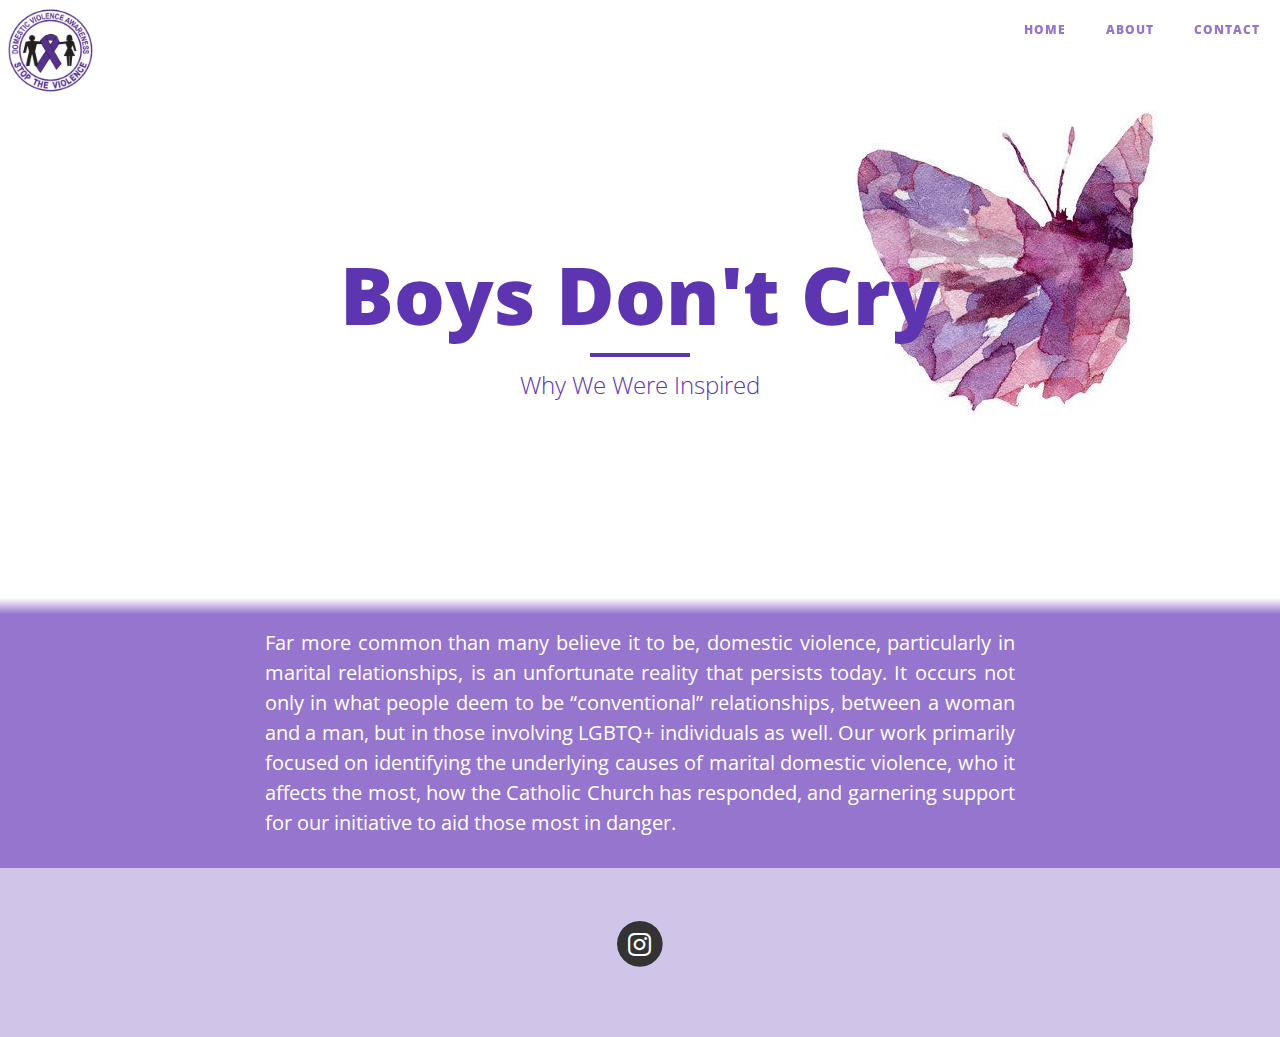
<file: index.html>
<!DOCTYPE html>
<html lang="en">

<head>

    <meta charset="utf-8">
    <meta http-equiv="X-UA-Compatible" content="IE=edge">
    <meta name="viewport" content="width=device-width, initial-scale=1">
    <meta name="description" content="">
    <meta name="author" content="">

    <title>Boys Don't Cry</title>

    <!-- Bootstrap Core CSS -->
    <link href="vendor/bootstrap/css/bootstrap.min.css" rel="stylesheet">

    <!-- Theme CSS -->
    <link href="css/clean-blog.css" rel="stylesheet">

    <!-- Custom Fonts -->
    <link href="vendor/font-awesome/css/font-awesome.min.css" rel="stylesheet" type="text/css">
    <link href='https://fonts.googleapis.com/css?family=Lora:400,700,400italic,700italic' rel='stylesheet' type='text/css'>
    <link href='https://fonts.googleapis.com/css?family=Open+Sans:300italic,400italic,600italic,700italic,800italic,400,300,600,700,800' rel='stylesheet' type='text/css'>

    <!-- HTML5 Shim and Respond.js IE8 support of HTML5 elements and media queries -->
    <!-- WARNING: Respond.js doesn't work if you view the page via file:// -->
    <!--[if lt IE 9]>
        <script src="https://oss.maxcdn.com/libs/html5shiv/3.7.0/html5shiv.js"></script>
        <script src="https://oss.maxcdn.com/libs/respond.js/1.4.2/respond.min.js"></script>
    <![endif]-->

</head>

<body>

    <!-- Navigation -->
    <nav class="navbar navbar-default navbar-custom navbar-fixed-top">
        <div class="container-fluid">
            <!-- Brand and toggle get grouped for better mobile display -->
            <div class="navbar-header page-scroll">
                <button type="button" class="navbar-toggle" data-toggle="collapse" data-target="#bs-example-navbar-collapse-1">
                    <span class="sr-only">Toggle navigation</span>
                    Menu <i class="fa fa-bars"></i>
                </button>
            </div>

            <!-- Collect the nav links, forms, and other content for toggling -->
            <div class="collapse navbar-collapse" id="bs-example-navbar-collapse-1">
                <ul class="nav navbar-nav navbar-right">
                    <li>
                        <a href="index.html">Home</a>
                    </li>
                    <li>
						<div class="dropdown">
                        	<a id="dropbtn">About</a>
							<div class="dropdown-content">
								<a href="see.html">See</a>
								<a href="judge.html">Judge</a>
								<a href="act.html">Act</a>
							</div>
						</div>
                    </li>
                    <li>
                        <a href="https://www.safehorizon.org/get-informed/contact-us/">Contact</a>
                    </li>
                </ul>
            </div>
            <!-- /.navbar-collapse -->
        </div>
        <!-- /.container -->
    </nav>

    <!-- Page Header -->
    <!-- Set your background image for this header on the line below. -->
    <header class="intro-header">
		<div>
          <span class= "crest"><img src="img/crest.gif" id="home"></span>
		</div>
        <div class="container">
            <div class="row">
                <div class="col-lg-8 col-lg-offset-2 col-md-10 col-md-offset-1">
                    <div class="site-heading">
                        <h1>Boys Don't Cry</h1>
                        <hr class="small">
                      <span class="subheading"><a target="_blank" href="https://goo.gl/wafcEd">Why We Were Inspired</a></span>
                    </div>
                </div>
            </div>
        </div>
  </header>
  
    <!-- Main Content -->
	<div class="content">
		<div class="container">
			<div class="row">
				<div class="col-lg-8 col-lg-offset-2 col-md-10 col-md-offset-1">
					<!-- Stuff goes here -->
                  <p>Far more common than many believe it to be, domestic violence, particularly in marital relationships, is an unfortunate reality that persists today.  It occurs not only in what people deem to be “conventional” relationships, between a woman and a man, but in those involving LGBTQ+ individuals as well. Our work primarily focused on identifying the underlying causes of marital domestic violence, who it affects the most, how the Catholic Church has responded, and garnering support for our initiative to aid those most in danger.<br>
                  </p>
				</div>
			</div>
		</div>
	</div>

		<!-- Footer -->
		<footer>
			<div class="container">
				<div class="row">
					<div class="col-lg-8 col-lg-offset-2 col-md-10 col-md-offset-1">
						<ul class="list-inline text-center">
							<li>
								<a target="_blank" href="https://www.instagram.com/safehorizon/?hl=en">
									<span class="fa-stack fa-lg">
										<i class="fa fa-circle fa-stack-2x"></i>
										<i class="fa fa-instagram fa-stack-1x fa-inverse"></i>
									</span>
								</a>
							</li> 
						</ul>
					</div>
				</div>
			</div>
    </footer>

    <!-- jQuery -->
    <script src="vendor/jquery/jquery.min.js"></script>

    <!-- Bootstrap Core JavaScript -->
    <script src="vendor/bootstrap/js/bootstrap.min.js"></script>

    <!-- Contact Form JavaScript -->
    <script src="js/jqBootstrapValidation.js"></script>
    <script src="js/contact_me.js"></script>

    <!-- Theme JavaScript -->
    <script src="js/clean-blog.min.js"></script>

</body>

</html>
</file>
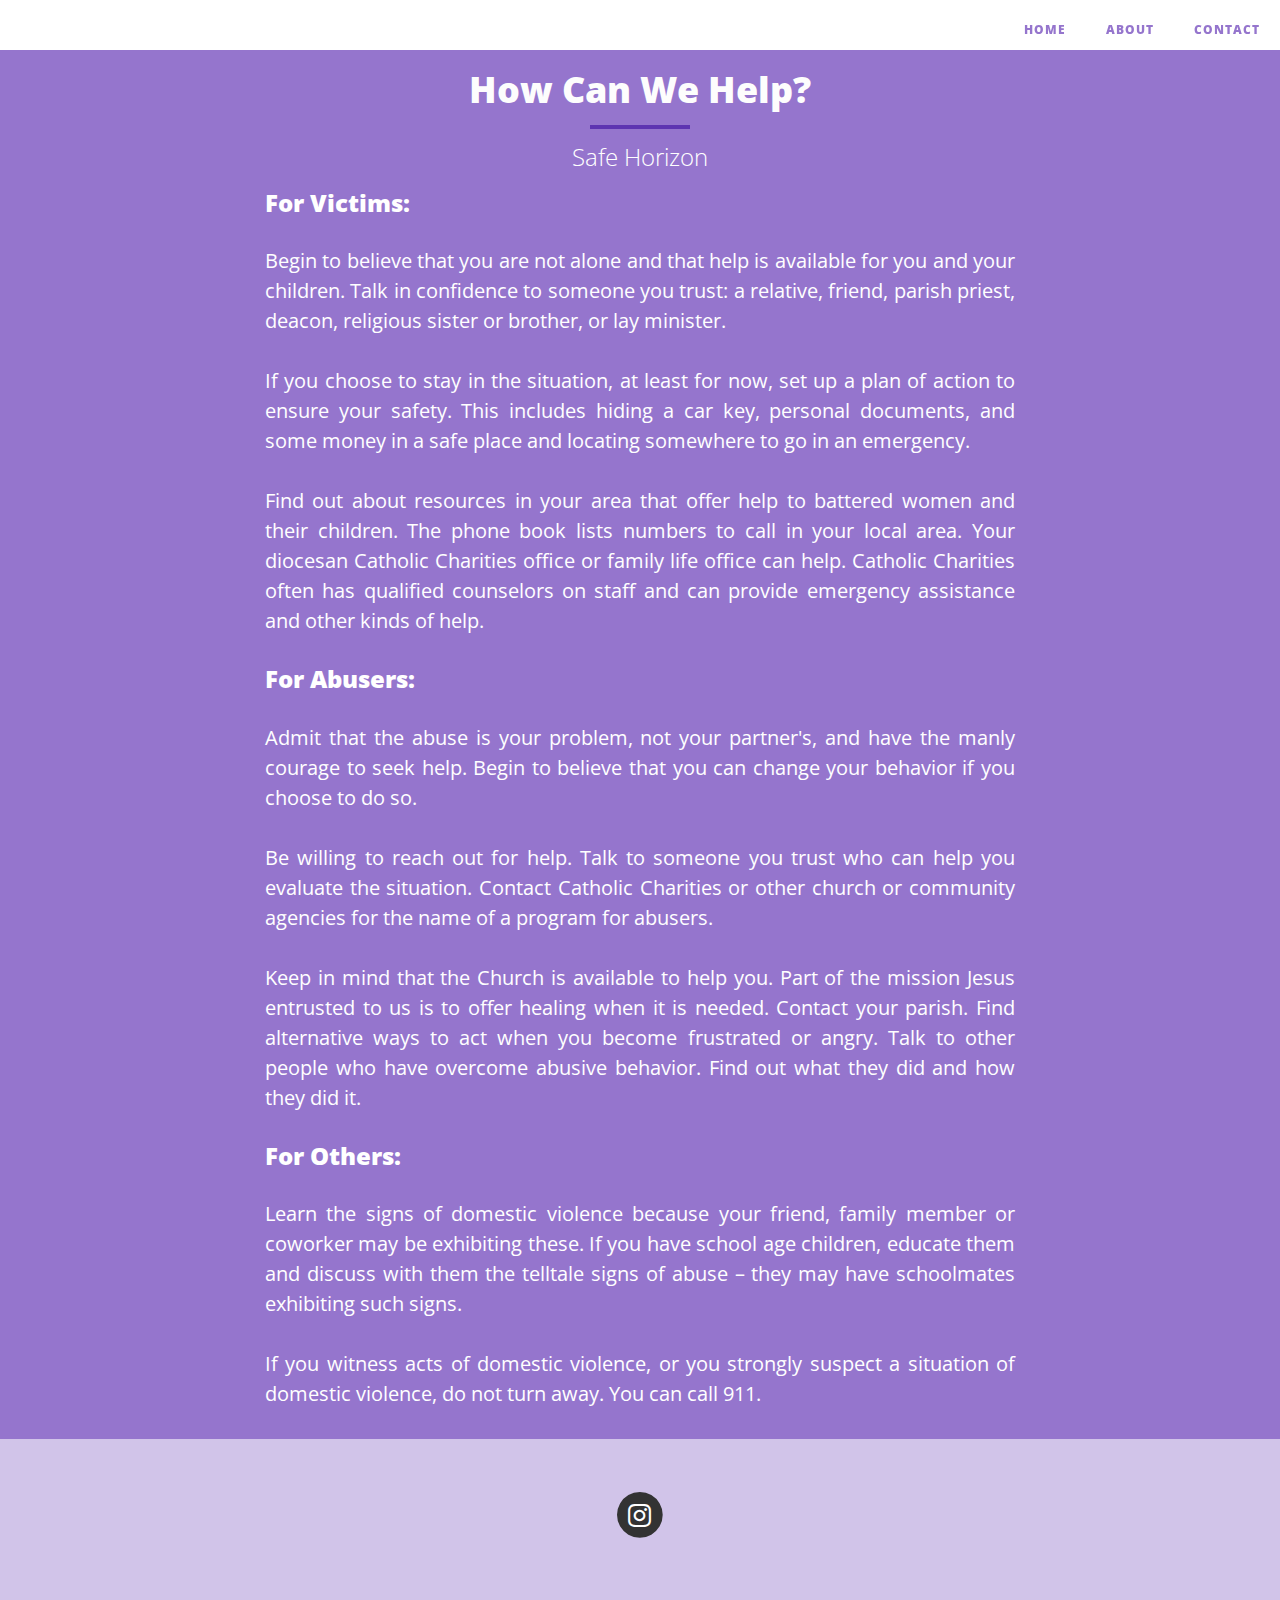
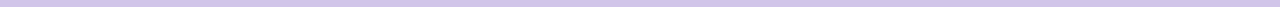
<file: act.html>
<!DOCTYPE html>
<html lang="en">

<head>

    <meta charset="utf-8">
    <meta http-equiv="X-UA-Compatible" content="IE=edge">
    <meta name="viewport" content="width=device-width, initial-scale=1">
    <meta name="description" content="">
    <meta name="author" content="">

    <title>Clean Blog</title>

    <!-- Bootstrap Core CSS -->
    <link href="vendor/bootstrap/css/bootstrap.min.css" rel="stylesheet">

    <!-- Theme CSS -->
    <link href="css/clean-blog.css" rel="stylesheet">

    <!-- Custom Fonts -->
    <link href="vendor/font-awesome/css/font-awesome.min.css" rel="stylesheet" type="text/css">
    <link href='https://fonts.googleapis.com/css?family=Lora:400,700,400italic,700italic' rel='stylesheet' type='text/css'>
    <link href='https://fonts.googleapis.com/css?family=Open+Sans:300italic,400italic,600italic,700italic,800italic,400,300,600,700,800' rel='stylesheet' type='text/css'>

    <!-- HTML5 Shim and Respond.js IE8 support of HTML5 elements and media queries -->
    <!-- WARNING: Respond.js doesn't work if you view the page via file:// -->
    <!--[if lt IE 9]>
        <script src="https://oss.maxcdn.com/libs/html5shiv/3.7.0/html5shiv.js"></script>
        <script src="https://oss.maxcdn.com/libs/respond.js/1.4.2/respond.min.js"></script>
    <![endif]-->

</head>

<body>

    <!-- Navigation -->
    <nav class="navbar navbar-default navbar-custom navbar-fixed-top">
        <div class="container-fluid">
            <!-- Brand and toggle get grouped for better mobile display -->
            <div class="navbar-header page-scroll">
                <button type="button" class="navbar-toggle" data-toggle="collapse" data-target="#bs-example-navbar-collapse-1">
                    <span class="sr-only">Toggle navigation</span>
                    Menu <i class="fa fa-bars"></i>
                </button>
            </div>

            <!-- Collect the nav links, forms, and other content for toggling -->
            <div class="collapse navbar-collapse" id="bs-example-navbar-collapse-1">
                <ul class="nav navbar-nav navbar-right">
                    <li>
                        <a href="index.html">Home</a>
                    </li>
                    <li>
						<div class="dropdown">
                        	<a id="dropbtn">About</a>
							<div class="dropdown-content">
								<a href="see.html">See</a>
								<a href="judge.html">Judge</a>
								<a href="act.html">Act</a>
							</div>
						</div>
                    </li>
                    <li>
                        <a href="https://www.safehorizon.org/get-informed/contact-us/">Contact</a>
                    </li>
                </ul>
            </div>
            <!-- /.navbar-collapse -->
        </div>
        <!-- /.container -->
    </nav>

    <!-- Page Header -->
    <!-- Set your background image for this header on the line below. -->
    <header class="About-Header">
        <div class="container">
            <div class="row">
                <div class="col-lg-8 col-lg-offset-2 col-md-10 col-md-offset-1">
                    <div class="site-heading">
                        <h1>How Can We Help?</h1>
                        <hr class="small">
                      <span class="about-subheading"><a target="_blank" href="https://www.safehorizon.org">Safe Horizon</a></span>
                    </div>
                </div>
            </div>
        </div>
  </header>
  
    <!-- Main Content -->
	<div class="about-content">
		<div class="container">
			<div class="row">
				<div class="col-lg-8 col-lg-offset-2 col-md-10 col-md-offset-1">
					<!-- Stuff goes here -->
                  <h3>For Victims:</h3>
                  <p>Begin to believe that you are not alone and that help is available for you and your children.
Talk in confidence to someone you trust: a relative, friend, parish priest, deacon, religious sister or brother, or lay minister.<br></p>
                  <p>If you choose to stay in the situation, at least for now, set up a plan of action to ensure your safety. This includes hiding a car key, personal documents, and some money in a safe place and locating somewhere to go in an emergency.<br></p>
                  <p>Find out about resources in your area that offer help to battered women and their children. The phone book lists numbers to call in your local area. Your diocesan Catholic Charities office or family life office can help. Catholic Charities often has qualified counselors on staff and can provide emergency assistance and other kinds of help.<br></p>
                  <h3>For Abusers:</h3>
                  <p>Admit that the abuse is your problem, not your partner's, and have the manly courage to seek help. Begin to believe that you can change your behavior if you choose to do so.<br></p>
                  <p>Be willing to reach out for help. Talk to someone you trust who can help you evaluate the situation. Contact Catholic Charities or other church or community agencies for the name of a program for abusers.<br></p>
                  <p>Keep in mind that the Church is available to help you. Part of the mission Jesus entrusted to us is to offer healing when it is needed. Contact your parish.
Find alternative ways to act when you become frustrated or angry. Talk to other people who have overcome abusive behavior. Find out what they did and how they did it.<br></p>
                  <h3>For Others:</h3>
                  <p>Learn the signs of domestic violence because your friend, family member or coworker may be exhibiting these. If you have school age children, educate them and discuss with them the telltale signs of abuse – they may have schoolmates exhibiting such signs.<br>
                  </p>
                  <p>If you witness acts of domestic violence, or you strongly suspect a situation of domestic violence, do not turn away. You can call 911.  </p>
				</div>
			</div>
		</div>
	</div>

		<!-- Footer -->
		<footer>
			<div class="container">
				<div class="row">
					<div class="col-lg-8 col-lg-offset-2 col-md-10 col-md-offset-1">
						<ul class="list-inline text-center">
							<li>
								<a target="_blank" href="https://www.instagram.com/safehorizon/?hl=en">
									<span class="fa-stack fa-lg">
										<i class="fa fa-circle fa-stack-2x"></i>
										<i class="fa fa-instagram fa-stack-1x fa-inverse"></i>
									</span>
								</a>
							</li> 
						</ul>
					</div>
				</div>
			</div>
    </footer>

    <!-- jQuery -->
    <script src="vendor/jquery/jquery.min.js"></script>

    <!-- Bootstrap Core JavaScript -->
    <script src="vendor/bootstrap/js/bootstrap.min.js"></script>

    <!-- Contact Form JavaScript -->
    <script src="js/jqBootstrapValidation.js"></script>
    <script src="js/contact_me.js"></script>

    <!-- Theme JavaScript -->
    <script src="js/clean-blog.min.js"></script>

</body>

</html>
</file>
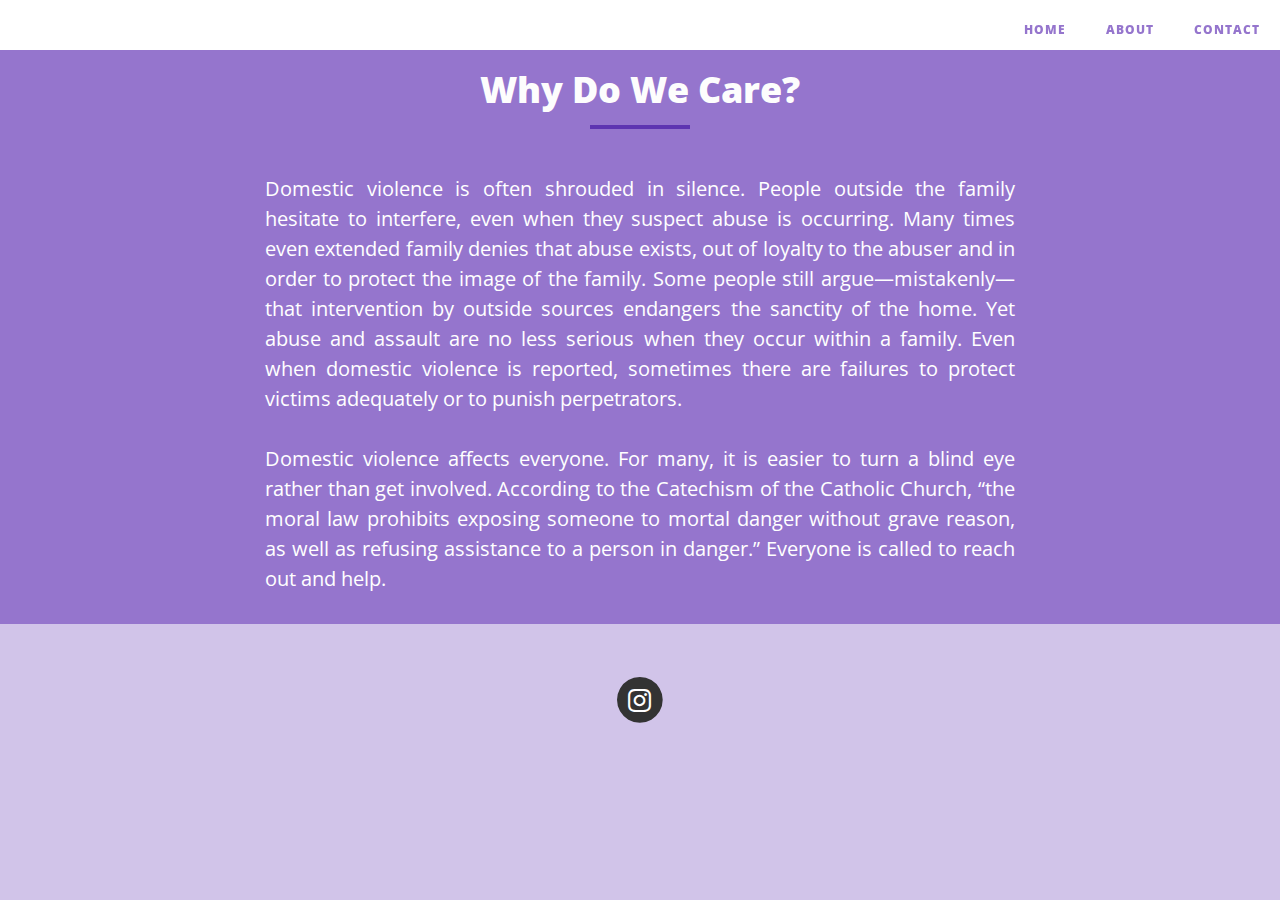
<file: judge.html>
<!DOCTYPE html>
<html lang="en">

<head>

    <meta charset="utf-8">
    <meta http-equiv="X-UA-Compatible" content="IE=edge">
    <meta name="viewport" content="width=device-width, initial-scale=1">
    <meta name="description" content="">
    <meta name="author" content="">

    <title>Clean Blog</title>

    <!-- Bootstrap Core CSS -->
    <link href="vendor/bootstrap/css/bootstrap.min.css" rel="stylesheet">

    <!-- Theme CSS -->
    <link href="css/clean-blog.css" rel="stylesheet">

    <!-- Custom Fonts -->
    <link href="vendor/font-awesome/css/font-awesome.min.css" rel="stylesheet" type="text/css">
    <link href='https://fonts.googleapis.com/css?family=Lora:400,700,400italic,700italic' rel='stylesheet' type='text/css'>
    <link href='https://fonts.googleapis.com/css?family=Open+Sans:300italic,400italic,600italic,700italic,800italic,400,300,600,700,800' rel='stylesheet' type='text/css'>

    <!-- HTML5 Shim and Respond.js IE8 support of HTML5 elements and media queries -->
    <!-- WARNING: Respond.js doesn't work if you view the page via file:// -->
    <!--[if lt IE 9]>
        <script src="https://oss.maxcdn.com/libs/html5shiv/3.7.0/html5shiv.js"></script>
        <script src="https://oss.maxcdn.com/libs/respond.js/1.4.2/respond.min.js"></script>
    <![endif]-->

</head>

<body>

    <!-- Navigation -->
    <nav class="navbar navbar-default navbar-custom navbar-fixed-top">
        <div class="container-fluid">
            <!-- Brand and toggle get grouped for better mobile display -->
            <div class="navbar-header page-scroll">
                <button type="button" class="navbar-toggle" data-toggle="collapse" data-target="#bs-example-navbar-collapse-1">
                    <span class="sr-only">Toggle navigation</span>
                    Menu <i class="fa fa-bars"></i>
                </button>
            </div>

            <!-- Collect the nav links, forms, and other content for toggling -->
            <div class="collapse navbar-collapse" id="bs-example-navbar-collapse-1">
                <ul class="nav navbar-nav navbar-right">
                    <li>
                        <a href="index.html">Home</a>
                    </li>
                    <li>
						<div class="dropdown">
                        	<a id="dropbtn">About</a>
							<div class="dropdown-content">
								<a href="see.html">See</a>
								<a href="judge.html">Judge</a>
								<a href="act.html">Act</a>
							</div>
						</div>
                    </li>
                    <li>
                        <a href="https://www.safehorizon.org/get-informed/contact-us/">Contact</a>
                    </li>
                </ul>
            </div>
            <!-- /.navbar-collapse -->
        </div>
        <!-- /.container -->
    </nav>

    <!-- Page Header -->
    <!-- Set your background image for this header on the line below. -->
    <header class="About-Header">
        <div class="container">
            <div class="row">
                <div class="col-lg-8 col-lg-offset-2 col-md-10 col-md-offset-1">
                    <div class="site-heading">
                        <h1>Why Do We Care?</h1>
                        <hr class="small">
                    </div>
                </div>
            </div>
        </div>
  </header>
  
    <!-- Main Content -->
	<div class="about-content">
		<div class="container">
			<div class="row">
				<div class="col-lg-8 col-lg-offset-2 col-md-10 col-md-offset-1">
					<!-- Stuff goes here -->
                  <p>Domestic violence is often shrouded in silence. People outside the family hesitate to interfere, even when they suspect abuse is occurring. Many times even extended family denies that abuse exists, out of loyalty to the abuser and in order to protect the image of the family. Some people still argue—mistakenly—that intervention by outside sources endangers the sanctity of the home. Yet abuse and assault are no less serious when they occur within a family. Even when domestic violence is reported, sometimes there are failures to protect victims adequately or to punish perpetrators.</p>
                  <p>Domestic violence affects everyone.  For many, it is easier to turn a blind eye rather than get involved.   According to the Catechism of the Catholic Church, “the moral law prohibits exposing someone to mortal danger without grave reason, as well as refusing assistance to a person in danger.”  Everyone is called to reach out and help.<br>
                  </p>
				</div>
			</div>
		</div>
	</div>

		<!-- Footer -->
		<footer>
			<div class="container">
				<div class="row">
					<div class="col-lg-8 col-lg-offset-2 col-md-10 col-md-offset-1">
						<ul class="list-inline text-center">
							<li>
								<a target="_blank" href="https://www.instagram.com/safehorizon/?hl=en">
									<span class="fa-stack fa-lg">
										<i class="fa fa-circle fa-stack-2x"></i>
										<i class="fa fa-instagram fa-stack-1x fa-inverse"></i>
									</span>
								</a>
							</li> 
						</ul>
					</div>
				</div>
			</div>
    </footer>

    <!-- jQuery -->
    <script src="vendor/jquery/jquery.min.js"></script>

    <!-- Bootstrap Core JavaScript -->
    <script src="vendor/bootstrap/js/bootstrap.min.js"></script>

    <!-- Contact Form JavaScript -->
    <script src="js/jqBootstrapValidation.js"></script>
    <script src="js/contact_me.js"></script>

    <!-- Theme JavaScript -->
    <script src="js/clean-blog.min.js"></script>

</body>

</html>
</file>
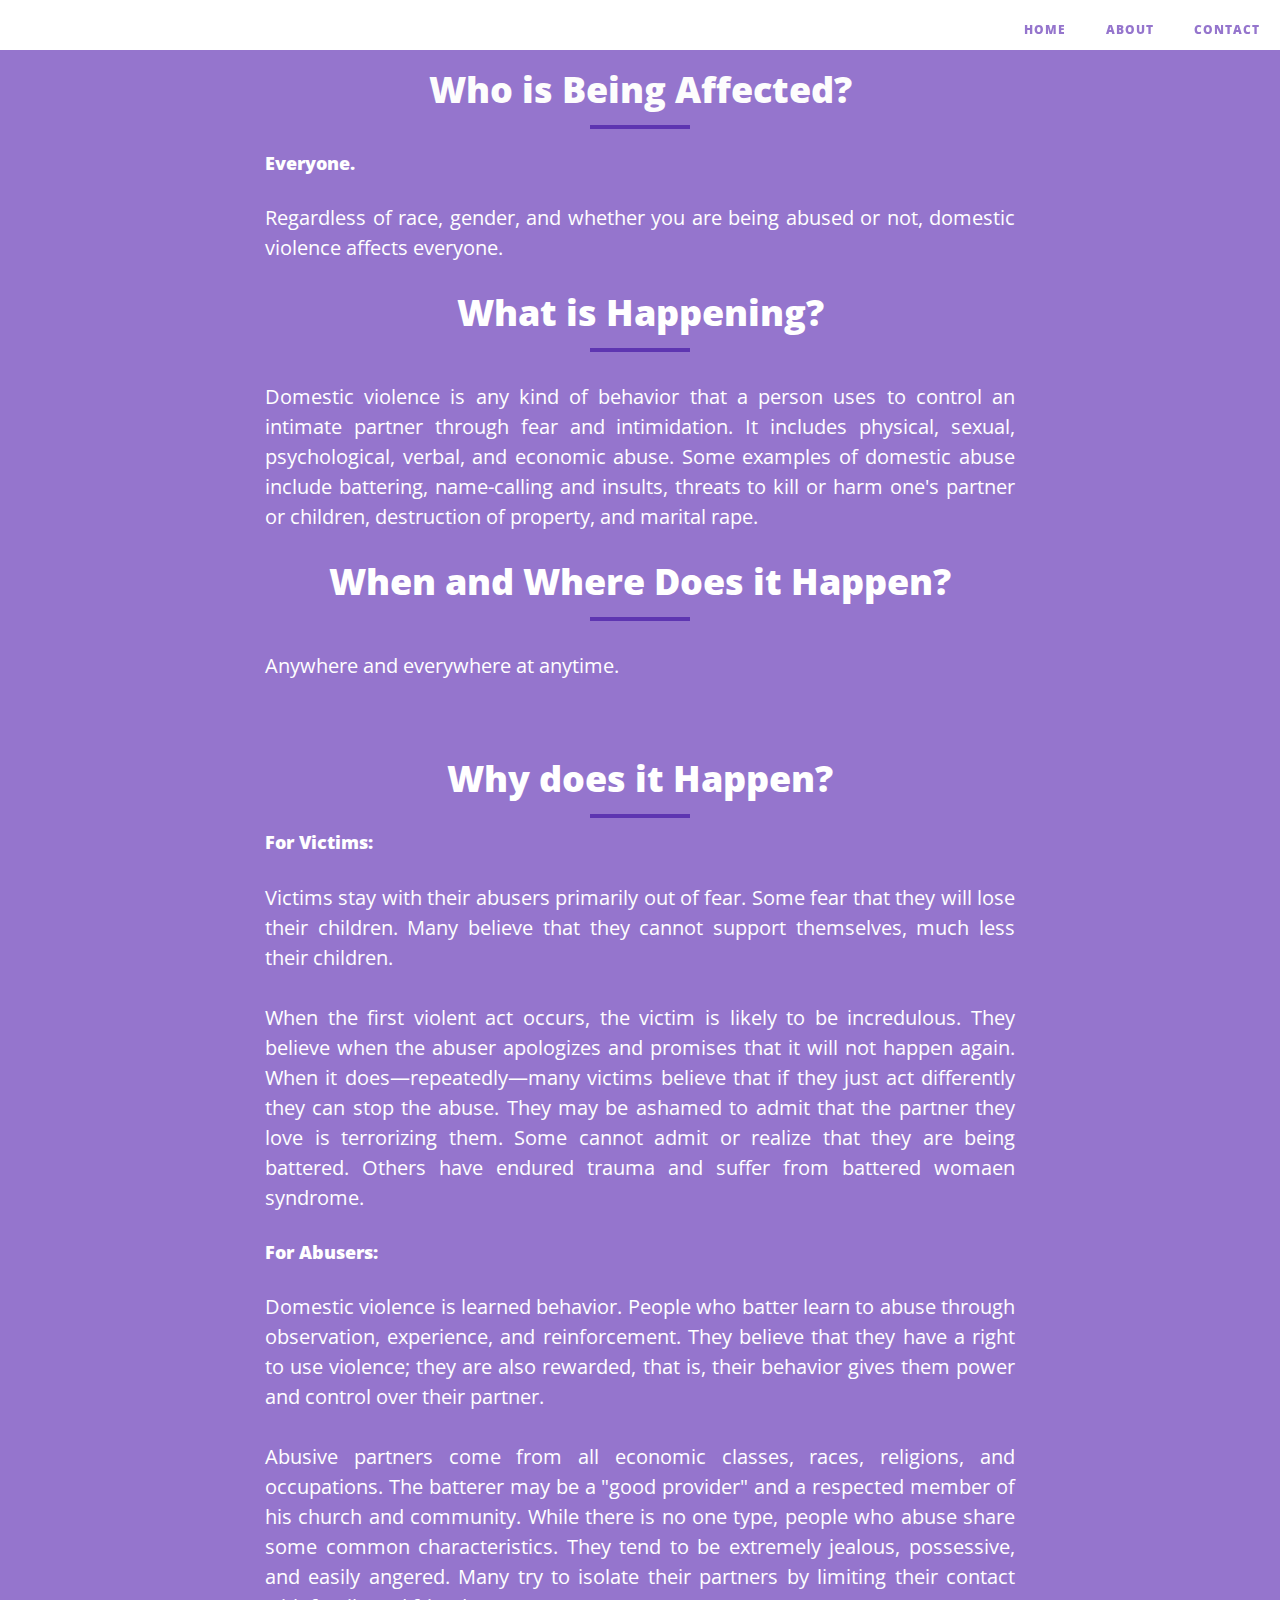
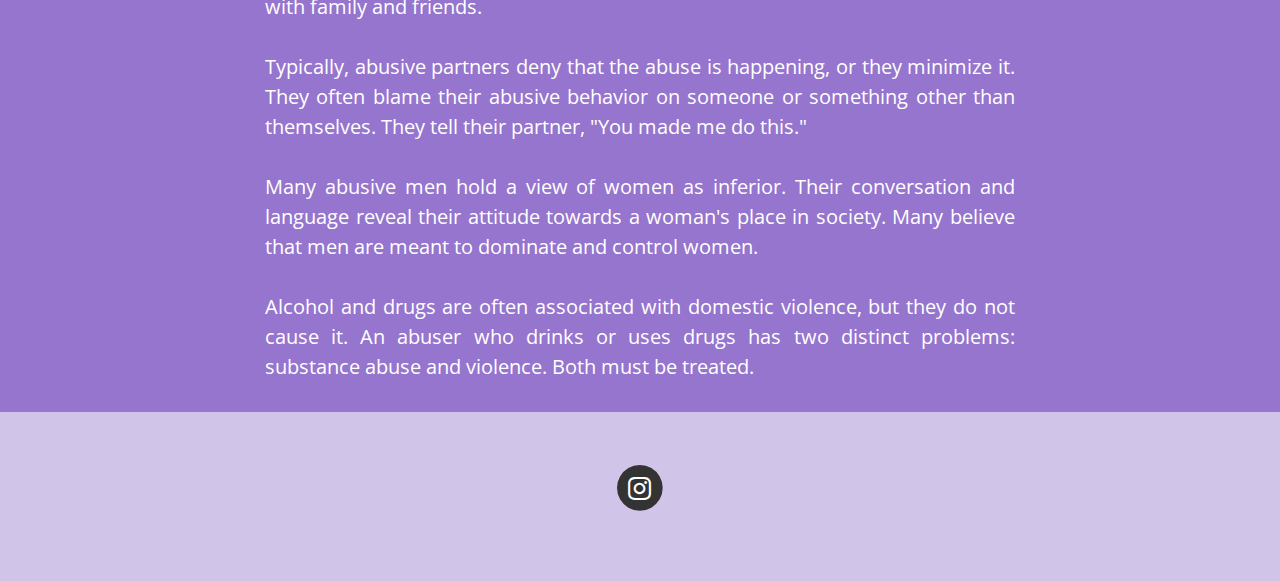
<file: see.html>
<!DOCTYPE html>
<html lang="en">

<head>

    <meta charset="utf-8">
    <meta http-equiv="X-UA-Compatible" content="IE=edge">
    <meta name="viewport" content="width=device-width, initial-scale=1">
    <meta name="description" content="">
    <meta name="author" content="">

    <title>Clean Blog</title>

    <!-- Bootstrap Core CSS -->
    <link href="vendor/bootstrap/css/bootstrap.min.css" rel="stylesheet">

    <!-- Theme CSS -->
    <link href="css/clean-blog.css" rel="stylesheet">

    <!-- Custom Fonts -->
    <link href="vendor/font-awesome/css/font-awesome.min.css" rel="stylesheet" type="text/css">
    <link href='https://fonts.googleapis.com/css?family=Lora:400,700,400italic,700italic' rel='stylesheet' type='text/css'>
    <link href='https://fonts.googleapis.com/css?family=Open+Sans:300italic,400italic,600italic,700italic,800italic,400,300,600,700,800' rel='stylesheet' type='text/css'>

    <!-- HTML5 Shim and Respond.js IE8 support of HTML5 elements and media queries -->
    <!-- WARNING: Respond.js doesn't work if you view the page via file:// -->
    <!--[if lt IE 9]>
        <script src="https://oss.maxcdn.com/libs/html5shiv/3.7.0/html5shiv.js"></script>
        <script src="https://oss.maxcdn.com/libs/respond.js/1.4.2/respond.min.js"></script>
    <![endif]-->

</head>

<body>

    <!-- Navigation -->
    <nav class="navbar navbar-default navbar-custom navbar-fixed-top">
        <div class="container-fluid">
            <!-- Brand and toggle get grouped for better mobile display -->
            <div class="navbar-header page-scroll">
                <button type="button" class="navbar-toggle" data-toggle="collapse" data-target="#bs-example-navbar-collapse-1">
                    <span class="sr-only">Toggle navigation</span>
                    Menu <i class="fa fa-bars"></i>
                </button>
            </div>

            <!-- Collect the nav links, forms, and other content for toggling -->
            <div class="collapse navbar-collapse" id="bs-example-navbar-collapse-1">
                <ul class="nav navbar-nav navbar-right">
                    <li>
                        <a href="index.html">Home</a>
                    </li>
                    <li>
						<div class="dropdown">
                        	<a id="dropbtn">About</a>
							<div class="dropdown-content">
								<a href="see.html">See</a>
								<a href="judge.html">Judge</a>
								<a href="act.html">Act</a>
							</div>
						</div>
                    </li>
                    <li>
                        <a href="https://www.safehorizon.org/get-informed/contact-us/">Contact</a>
                    </li>
                </ul>
            </div>
            <!-- /.navbar-collapse -->
        </div>
        <!-- /.container -->
    </nav>

    <!-- Page Header -->
    <!-- Set your background image for this header on the line below. -->
    <header class="About-Header">
        <div class="container">
            <div class="row">
                <div class="col-lg-8 col-lg-offset-2 col-md-10 col-md-offset-1">
                    <div class="site-heading">
                        <h1>Who is Being Affected?</h1>
                        <hr class="small">
                    </div>
                </div>
            </div>
        </div>
  </header>
  
    <!-- Main Content -->
	<div class="about-content">
		<div class="container">
			<div class="row">
				<div class="col-lg-8 col-lg-offset-2 col-md-10 col-md-offset-1">
					<!-- Stuff goes here -->
                  <h4>Everyone.</h4>
                  <p>Regardless of race, gender, and whether you are being abused or not, domestic violence affects everyone.<br></p>
                  </p>
                  
                  <center><h1>What is Happening?</h1></center>
                  <hr class="small">
                  
                  <p>Domestic violence is any kind of behavior that a person uses to control an intimate partner through fear and intimidation. It includes physical, sexual, psychological, verbal, and economic abuse. Some examples of domestic abuse include battering, name-calling and insults, threats to kill or harm one's partner or children, destruction of property, and marital rape.<br>
                  </p>
                  
                  <center><h1>When and Where Does it Happen?</h1></center>
                  <hr class="small">
                  <p>Anywhere and everywhere at anytime.</p>
                  <br>
                  
                  <center><h1>Why does it Happen?</h1></center>
                  <hr class="small">
              
                  <h4>For Victims:</h4>
                  <p>Victims stay with their abusers primarily out of fear. Some fear that they will lose their children. Many believe that they cannot support themselves, much less their children.<br></p>
                  <p>When the first violent act occurs, the victim is likely to be incredulous. They believe when the abuser apologizes and promises that it will not happen again. When it does—repeatedly—many victims believe that if they just act differently they can stop the abuse. They may be ashamed to admit that the partner they love is terrorizing them. Some cannot admit or realize that they are being battered. Others have endured trauma and suffer from battered womaen syndrome.<br></p>
                  
              
                  <h4>For Abusers:</h4>
                  <p>Domestic violence is learned behavior. People who batter learn to abuse through observation, experience, and reinforcement. They believe that they have a right to use violence; they are also rewarded, that is, their behavior gives them power and control over their partner.<br></p>
                  <p>Abusive partners come from all economic classes, races, religions, and occupations. The batterer may be a "good provider" and a respected member of his church and community. While there is no one type, people who abuse share some common characteristics. They tend to be extremely jealous, possessive, and easily angered. Many try to isolate their partners by limiting their contact with family and friends.<br></p>
                  <p>Typically, abusive partners deny that the abuse is happening, or they minimize it. They often blame their abusive behavior on someone or something other than themselves. They tell their partner, "You made me do this."<br></p>
                  <p>Many abusive men hold a view of women as inferior. Their conversation and language reveal their attitude towards a woman's place in society. Many believe that men are meant to dominate and control women.<br></p>
                  <p>Alcohol and drugs are often associated with domestic violence, but they do not cause it. An abuser who drinks or uses drugs has two distinct problems: substance abuse and violence. Both must be treated.<br></p>
                  
				</div>
			</div>
		</div>
	</div>

		<!-- Footer -->
		<footer>
			<div class="container">
				<div class="row">
					<div class="col-lg-8 col-lg-offset-2 col-md-10 col-md-offset-1">
						<ul class="list-inline text-center">
							<li>
								<a target="_blank" href="https://www.instagram.com/safehorizon/?hl=en">
									<span class="fa-stack fa-lg">
										<i class="fa fa-circle fa-stack-2x"></i>
										<i class="fa fa-instagram fa-stack-1x fa-inverse"></i>
									</span>
								</a>
							</li> 
						</ul>
					</div>
				</div>
			</div>
    </footer>

    <!-- jQuery -->
    <script src="vendor/jquery/jquery.min.js"></script>

    <!-- Bootstrap Core JavaScript -->
    <script src="vendor/bootstrap/js/bootstrap.min.js"></script>

    <!-- Contact Form JavaScript -->
    <script src="js/jqBootstrapValidation.js"></script>
    <script src="js/contact_me.js"></script>

    <!-- Theme JavaScript -->
    <script src="js/clean-blog.min.js"></script>

</body>

</html>
</file>
<file: css/clean-blog.css>
/*!
 * Start Bootstrap - Clean Blog v3.3.7+1 (http://startbootstrap.com/template-overviews/clean-blog)
 * Copyright 2013-2017 Start Bootstrap
 * Licensed under MIT (https://github.com/BlackrockDigital/startbootstrap/blob/gh-pages/LICENSE)
 */
body {
  font-family: 'Open Sans', 'Helvetica Neue', Helvetica, Arial, sans-serif;
  font-size: 20px;
  color: #FFFFFF;
}
p {
  line-height: 1.5;
  margin: 30px 0;
  text-align: justify;
}
p a {
  text-decoration: underline;
}
h1,
h2,
h3,
h4,
h5,
h6 {
  font-family: 'Open Sans', 'Helvetica Neue', Helvetica, Arial, sans-serif;
  font-weight: 800;
}
a {
  -webkit-transition: color .1s linear;
  -moz-transition: color .1s linear;
  -ms-transition: color .1s linear;
  -o-transition: color .1s linear;
  transition: color .1s linear;
  color: #333333;
}
a:hover,
a:focus {
  color: #5E35B1;
}
a img:hover,
a img:focus {
  cursor: zoom-in;
}
blockquote {
  color: #777777;
  font-style: italic;
}
hr.small {
  max-width: 100px;
  margin: 15px auto;
  border-width: 4px;
  border-color: #5E35B1;
}
.navbar-custom {
  position: absolute;
  top: 0;
  left: 0;
  width: 100%;
  z-index: 3;
  font-family: 'Open Sans', 'Helvetica Neue', Helvetica, Arial, sans-serif;
}
.navbar-custom .navbar-brand {
  font-weight: 800;
}
.navbar-custom .navbar-header .navbar-toggle {
  color: #777777;
  font-weight: 800;
  text-transform: uppercase;
  font-size: 12px;
}
.navbar-custom .nav li a {
  text-transform: uppercase;
  font-size: 12px;
  font-weight: 800;
  letter-spacing: 1px;
}
@media only screen and (min-width: 768px) {
  .navbar-custom {
    background: transparent;
    border-bottom: 1px solid transparent;
  }
  .navbar-custom .navbar-brand {
    color: white;
    padding: 20px;
  }
  .navbar-custom .navbar-brand:hover,
  .navbar-custom .navbar-brand:focus {
    color: rgba(255, 255, 255, 0.8);
  }
  .navbar-custom .nav li a {
    color: #9575CD;
    padding: 20px;
  }
  .navbar-custom .nav li a:hover,
  .navbar-custom .nav li a:focus {
    color: #5E35B1;
  }
  .navbar-custom .nav li ul.dropdown-menu a {
    color: #333333;
  }
  .navbar-custom .nav li ul.dropdown-menu a:hover,
  .navbar-custom .nav li ul.dropdown-menu a:focus {
    color: #0085A1;
  }
}
@media only screen and (min-width: 1170px) {
  .navbar-custom {
    -webkit-transition: background-color 0.3s;
    -moz-transition: background-color 0.3s;
    transition: background-color 0.3s;
    /* Force Hardware Acceleration in WebKit */
    -webkit-transform: translate3d(0, 0, 0);
    -moz-transform: translate3d(0, 0, 0);
    -ms-transform: translate3d(0, 0, 0);
    -o-transform: translate3d(0, 0, 0);
    transform: translate3d(0, 0, 0);
    -webkit-backface-visibility: hidden;
    backface-visibility: hidden;
  }
  .navbar-custom.is-fixed {
    /* when the user scrolls down, we hide the header right above the viewport */
    position: fixed;
    top: -61px;
    background-color: rgba(255, 255, 255, 0.9);
    border-bottom: 1px solid #f2f2f2;
    -webkit-transition: -webkit-transform 0.3s;
    -moz-transition: -moz-transform 0.3s;
    transition: transform 0.3s;
  }
  .navbar-custom.is-fixed .navbar-brand {
    color: #333333;
  }
  .navbar-custom.is-fixed .navbar-brand:hover,
  .navbar-custom.is-fixed .navbar-brand:focus {
    color: #0085A1;
  }
  .navbar-custom.is-fixed .nav li a {
    color: #333333;
  }
  .navbar-custom.is-fixed .nav li a:hover,
  .navbar-custom.is-fixed .nav li a:focus {
    color: #0085A1;
  }
  .navbar-custom.is-visible {
    /* if the user changes the scrolling direction, we show the header */
    -webkit-transform: translate3d(0, 100%, 0);
    -moz-transform: translate3d(0, 100%, 0);
    -ms-transform: translate3d(0, 100%, 0);
    -o-transform: translate3d(0, 100%, 0);
    transform: translate3d(0, 100%, 0);
  }
}
.intro-header {
  background-color: #B39DDB;
  background: no-repeat center center;
  background-attachment: scroll;
  -webkit-background-size: cover;
  -moz-background-size: cover;
  background-size: cover;
  -o-background-size: cover;
  margin-bottom: 50px;
}
.intro-header .site-heading,
.intro-header .post-heading,
.intro-header .page-heading {
  padding: 100px 0 50px;
  color: #5E35B1;
}
@media only screen and (min-width: 768px) {
  .intro-header .site-heading,
  .intro-header .post-heading,
  .intro-header .page-heading {
    padding: 150px 0;
  }
}
.intro-header .site-heading,
.intro-header .page-heading {
  text-align: center;
}
.intro-header .site-heading h1,
.intro-header .page-heading h1 {
  margin-top: 0;
  font-size: 50px;
}
.intro-header .site-heading .subheading,
.intro-header .page-heading .subheading {
  font-size: 24px;
  line-height: 1.1;
  display: block;
  font-family: 'Open Sans', 'Helvetica Neue', Helvetica, Arial, sans-serif;
  font-weight: 500;
  margin: 10px 0 0;
}
@media only screen and (min-width: 768px) {
  .intro-header .site-heading h1,
  .intro-header .page-heading h1 {
    font-size: 80px;
  }
}
.intro-header .post-heading h1 {
  font-size: 35px;
}
.intro-header .post-heading .subheading,
.intro-header .post-heading .meta {
  line-height: 1.1;
  display: block;
}
.intro-header .post-heading .subheading {
  font-family: 'Open Sans', 'Helvetica Neue', Helvetica, Arial, sans-serif;
  font-size: 24px;
  margin: 10px 0 30px;
  font-weight: 600;
}
.intro-header .post-heading .meta {
  font-family: 'Lora', 'Times New Roman', serif;
  font-style: italic;
  font-weight: 300;
  font-size: 20px;
}
.intro-header .post-heading .meta a {
  color: white;
}
@media only screen and (min-width: 768px) {
  .intro-header .post-heading h1 {
    font-size: 55px;
  }
  .intro-header .post-heading .subheading {
    font-size: 30px;
  }
}
.post-preview > a {
  color: #333333;
}
.post-preview > a:hover,
.post-preview > a:focus {
  text-decoration: none;
  color: #0085A1;
}
.post-preview > a > .post-title {
  font-size: 30px;
  margin-top: 30px;
  margin-bottom: 10px;
}
.post-preview > a > .post-subtitle {
  margin: 0;
  font-weight: 300;
  margin-bottom: 10px;
}
.post-preview > .post-meta {
  color: #777777;
  font-size: 18px;
  font-style: italic;
  margin-top: 0;
}
.post-preview > .post-meta > a {
  text-decoration: none;
  color: #333333;
}
.post-preview > .post-meta > a:hover,
.post-preview > .post-meta > a:focus {
  color: #0085A1;
  text-decoration: underline;
}
@media only screen and (min-width: 768px) {
  .post-preview > a > .post-title {
    font-size: 36px;
  }
}
.section-heading {
  font-size: 36px;
  margin-top: 60px;
  font-weight: 700;
}
.caption {
  text-align: center;
  font-size: 14px;
  padding: 10px;
  font-style: italic;
  margin: 0;
  display: block;
  border-bottom-right-radius: 5px;
  border-bottom-left-radius: 5px;
}
footer {
  box-shadow: 0px 500px 0px 500px #D1C4E9;
  background-color: #D1C4E9;
  padding: 50px 0 65px;
}
footer .list-inline {
  margin: 0;
  padding: 0;
}
footer .copyright {
  font-size: 14px;
  text-align: center;
  margin-bottom: 0;
}
.floating-label-form-group {
  font-size: 14px;
  position: relative;
  margin-bottom: 0;
  padding-bottom: 0.5em;
  border-bottom: 1px solid #eeeeee;
}
.floating-label-form-group input,
.floating-label-form-group textarea {
  z-index: 1;
  position: relative;
  padding-right: 0;
  padding-left: 0;
  border: none;
  border-radius: 0;
  font-size: 1.5em;
  background: none;
  box-shadow: none !important;
  resize: none;
}
.floating-label-form-group label {
  display: block;
  z-index: 0;
  position: relative;
  top: 2em;
  margin: 0;
  font-size: 0.85em;
  line-height: 1.764705882em;
  vertical-align: middle;
  vertical-align: baseline;
  opacity: 0;
  -webkit-transition: top 0.3s ease,opacity 0.3s ease;
  -moz-transition: top 0.3s ease,opacity 0.3s ease;
  -ms-transition: top 0.3s ease,opacity 0.3s ease;
  transition: top 0.3s ease,opacity 0.3s ease;
}
.floating-label-form-group::not(:first-child) {
  padding-left: 14px;
  border-left: 1px solid #eeeeee;
}
.floating-label-form-group-with-value label {
  top: 0;
  opacity: 1;
}
.floating-label-form-group-with-focus label {
  color: #0085A1;
}
form .row:first-child .floating-label-form-group {
  border-top: 1px solid #eeeeee;
}
.btn {
  font-family: 'Open Sans', 'Helvetica Neue', Helvetica, Arial, sans-serif;
  text-transform: uppercase;
  font-size: 14px;
  font-weight: 800;
  letter-spacing: 1px;
  border-radius: 0;
  padding: 15px 25px;
}
.btn-lg {
  font-size: 16px;
  padding: 25px 35px;
}
.btn-default:hover,
.btn-default:focus {
  background-color: #0085A1;
  border: 1px solid #0085A1;
  color: white;
}
.pager {
  margin: 20px 0 0;
}
.pager li > a,
.pager li > span {
  font-family: 'Open Sans', 'Helvetica Neue', Helvetica, Arial, sans-serif;
  text-transform: uppercase;
  font-size: 14px;
  font-weight: 800;
  letter-spacing: 1px;
  padding: 15px 25px;
  background-color: white;
  border-radius: 0;
}
.pager li > a:hover,
.pager li > a:focus {
  color: white;
  background-color: #0085A1;
  border: 1px solid #0085A1;
}
.pager .disabled > a,
.pager .disabled > a:hover,
.pager .disabled > a:focus,
.pager .disabled > span {
  color: #777777;
  background-color: #333333;
  cursor: not-allowed;
}
::-moz-selection {
  color: white;
  text-shadow: none;
  background: #0085A1;
}
::selection {
  color: white;
  text-shadow: none;
  background: #0085A1;
}
img::selection {
  color: white;
  background: transparent;
}
img::-moz-selection {
  color: white;
  background: transparent;
}
body {
  -webkit-tap-highlight-color: #0085A1;
}

/* Custom classes for me! */
.intro-header {
  background-image: url("../img/butterfly.jpg");
  background-size: auto;
  background-position: right;
}

.intro-header .site-heading .subheading a {
  font-family: 'Open Sans', 'Helvetica Neue', Helvetica, Arial, sans-serif;
  font-weight: 300;
  font-size: 24px;
  color: #5E35B1;
  text-decoration: none;
}

.intro-header .site-heading .subheading a:hover {
  font-size: 24px;
  color: #9575CD;
  text-decoration: none;
}

.intro-header .crest img{
  height: 100px;
  width: 100px;
}

.intro-header .crest a{
  height: auto;
  width: auto;
}

.collapse navbar-collapse .nav li a {
  color: #9575CD;
}

.content {
  background: rgba(149,117,205,0);
  background: -moz-linear-gradient(top, rgba(149,117,205,0) 0%, rgba(149,117,205,1) 6%, rgba(149,117,205,1) 19%);
  background: -webkit-gradient(left top, left bottom, color-stop(0%, rgba(149,117,205,0)), color-stop(6%, rgba(149,117,205,1)), color-stop(19%, rgba(149,117,205,1)));
  background: -webkit-linear-gradient(top, rgba(149,117,205,0) 0%, rgba(149,117,205,1) 6%, rgba(149,117,205,1) 19%);
  background: -o-linear-gradient(top, rgba(149,117,205,0) 0%, rgba(149,117,205,1) 6%, rgba(149,117,205,1) 19%);
  background: -ms-linear-gradient(top, rgba(149,117,205,0) 0%, rgba(149,117,205,1) 6%, rgba(149,117,205,1) 19%);
  background: linear-gradient(to bottom, rgba(149,117,205,0) 0%, rgba(149,117,205,1) 6%, rgba(149,117,205,1) 19%);
  filter: progid:DXImageTransform.Microsoft.gradient( startColorstr='#9575cd', endColorstr='#9575cd', GradientType=0 );
}

.content .p {
  font-family: monospace;
}

/* The container <div> - needed to position the dropdown content */
.dropdown {
	padding-top: 13px;
    position: relative;
    display: inline-block;
	text-decoration: none;
}

.dropdown a {
	text-decoration: none;
}


/* Dropdown Content (Hidden by Default) */
.dropdown-content {
    display: none;
    position: absolute;
    background-color: #f9f9f9;
    min-width: 160px;
    box-shadow: 0px 8px 16px 0px rgba(0,0,0,0.2);
    z-index: 1;
}

/* Links inside the dropdown */
.dropdown-content a {
    color: black;
    padding: 12px 16px;
    text-decoration: none;
    display: block;
}

/* Change color of dropdown links on hover */
.dropdown-content a:hover {background-color: #f1f1f1}

/* Show the dropdown menu on hover */
.dropdown:hover .dropdown-content {
    display: block;
}

/* About Page Styles */

.About-Header {
  margin-top: 50px;
  background-color: #9575CD;
}

.About-Header h1 {
  color: #fdfdfd;
  text-align: center;
}

.About-Header .about-subheading {
  font-size: 24px;
  line-height: 1.1;
  display: block;
  font-family: 'Open Sans', 'Helvetica Neue', Helvetica, Arial, sans-serif;
  font-weight: 500;
  margin: 10px 0 0;
  color: #fdfdfd;
  text-align: center;
  text-decoration: none;
}

.about-subheading a {
  font-family: 'Open Sans', 'Helvetica Neue', Helvetica, Arial, sans-serif;
  font-weight: 300;
  font-size: 24px;
  color: #ffffff;
  text-decoration: none;
}

.about-subheading a:hover {
  font-size: 24px;
  color: #dddddd;
  text-decoration: none;
}
.about-content {
  background-color: #9575CD;
}
</file>
